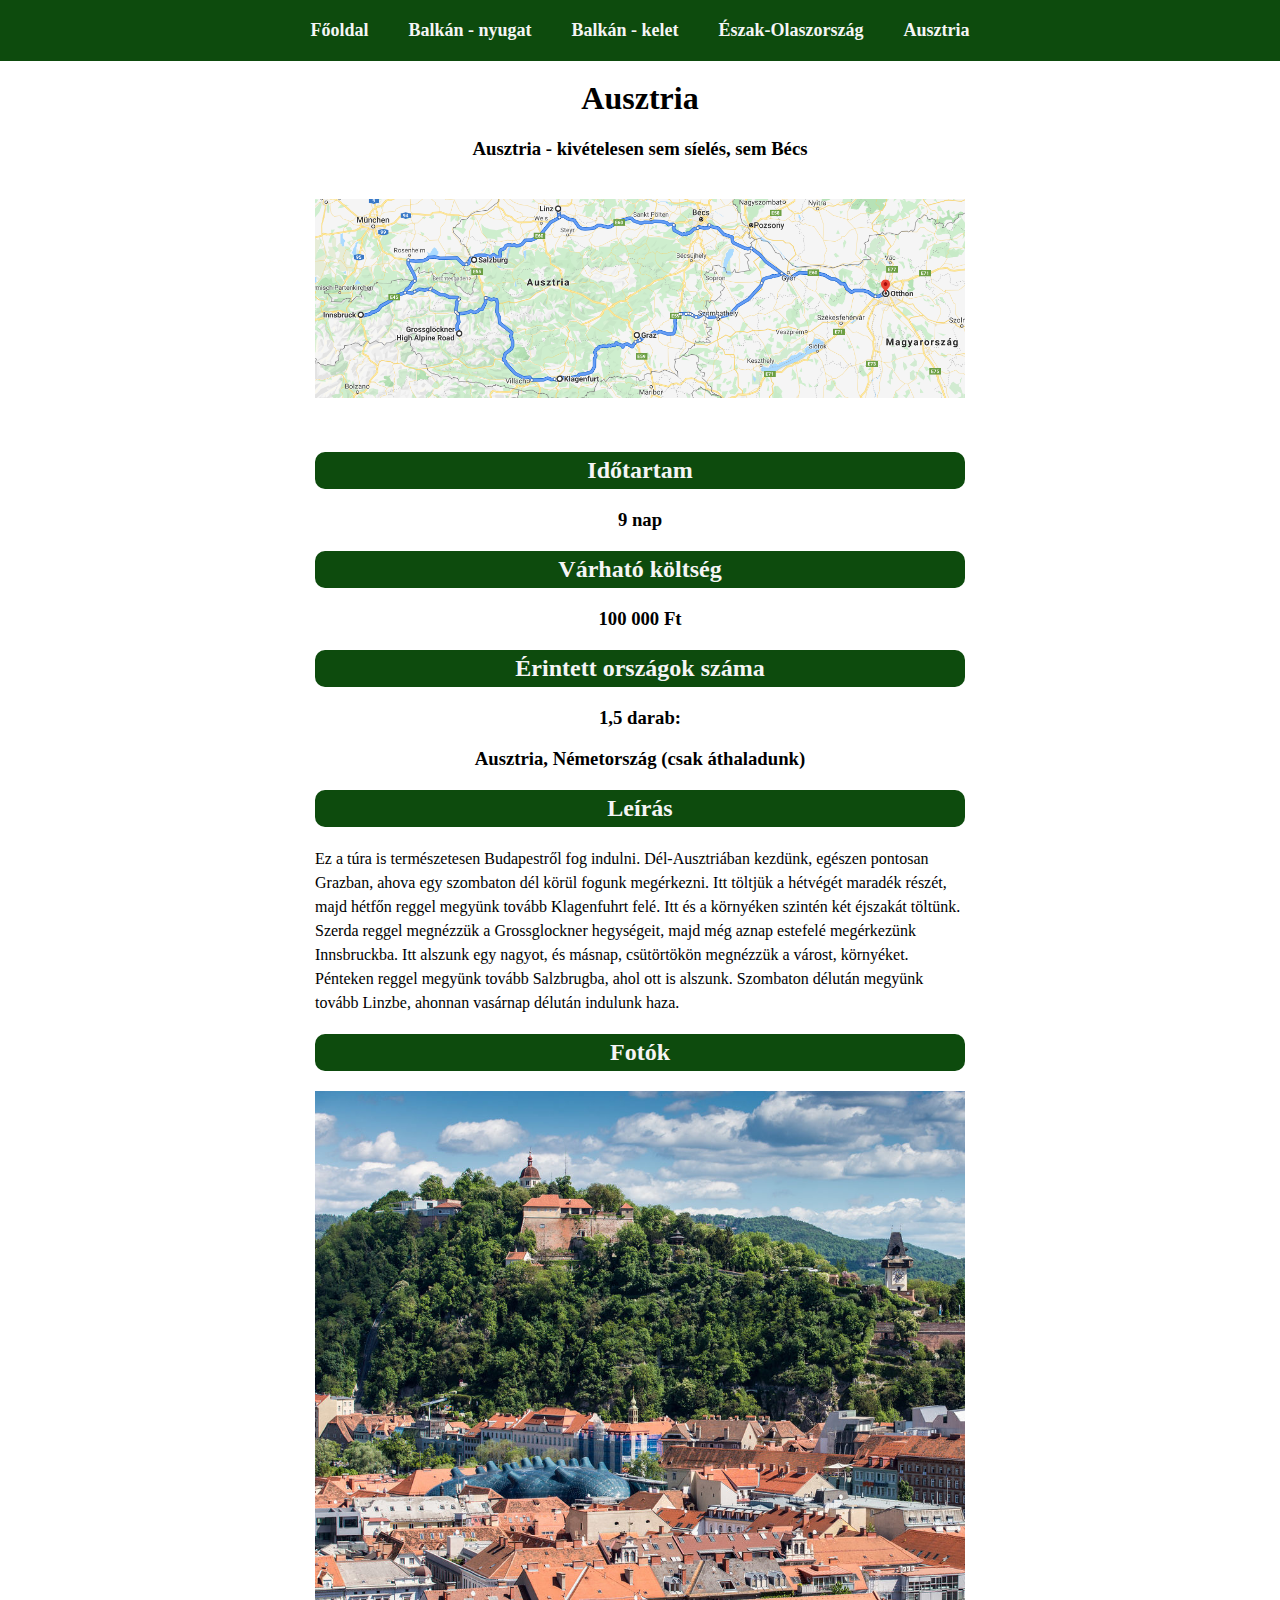
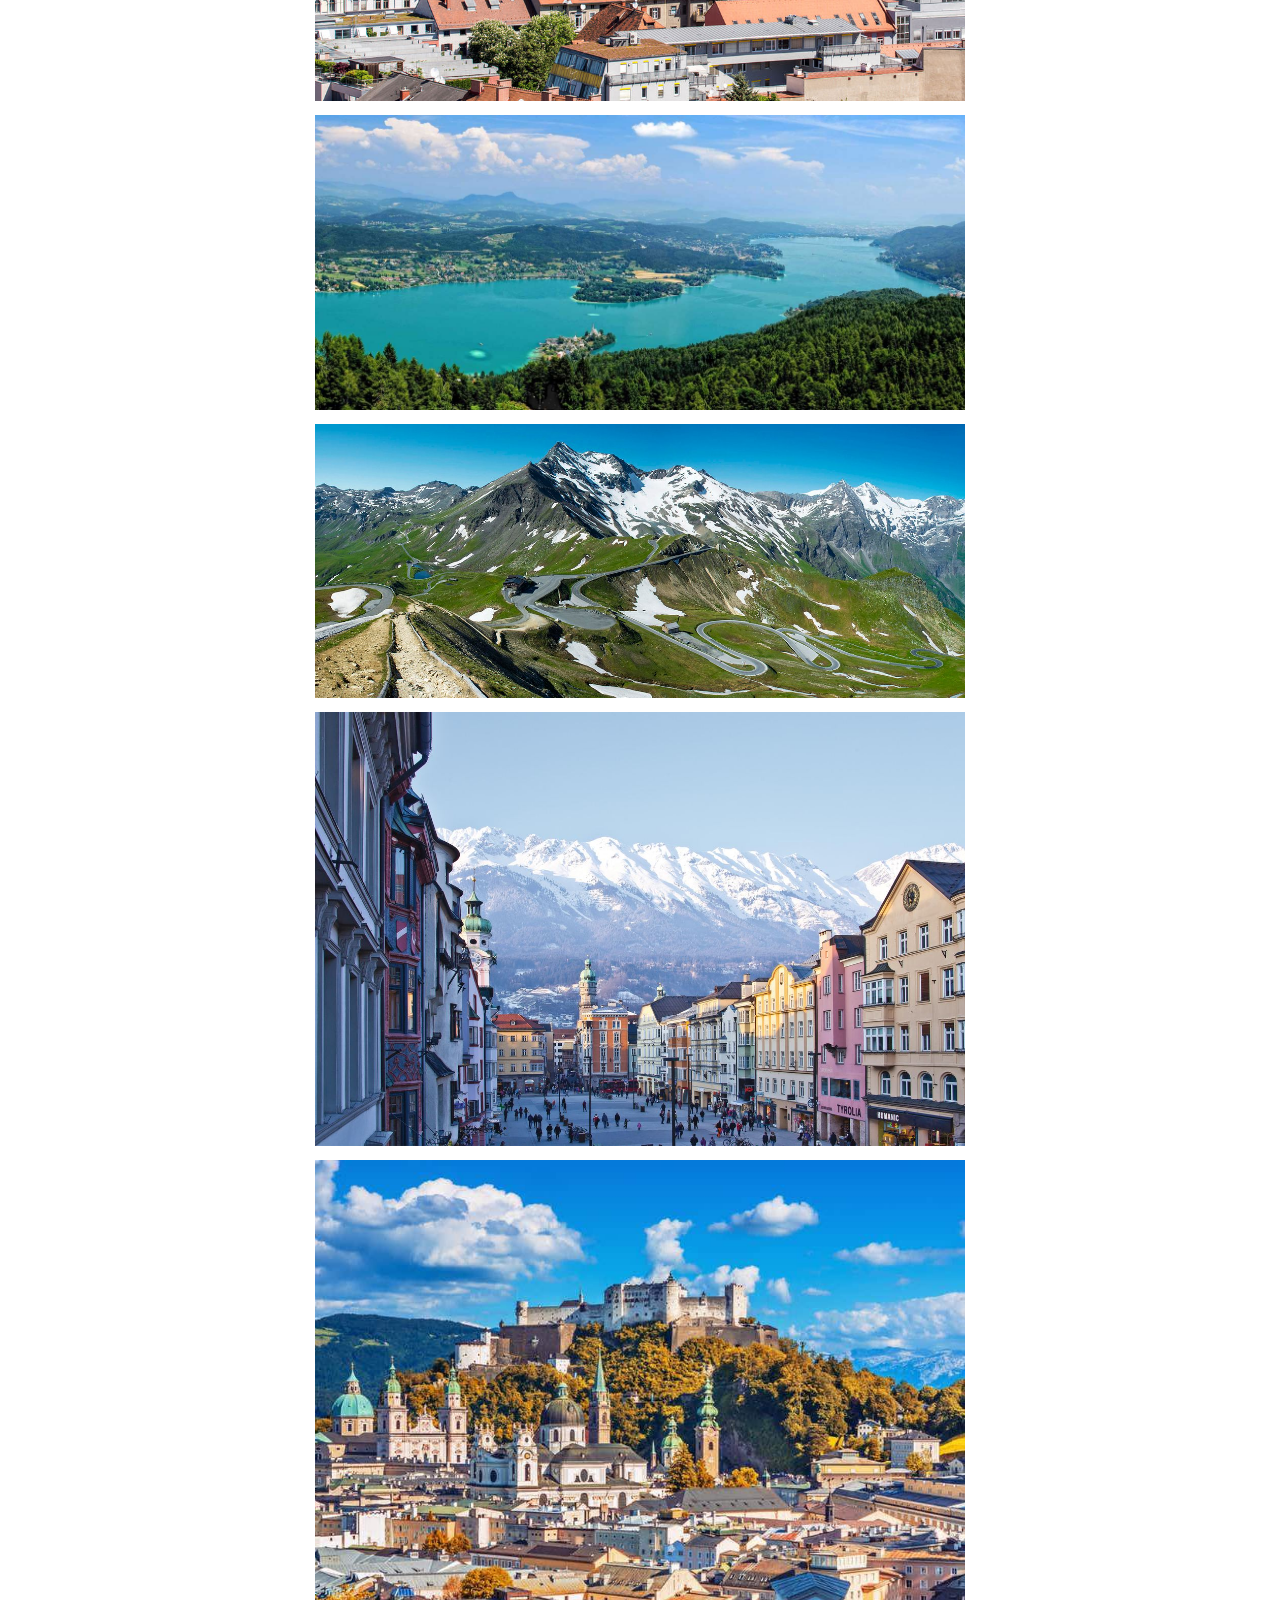
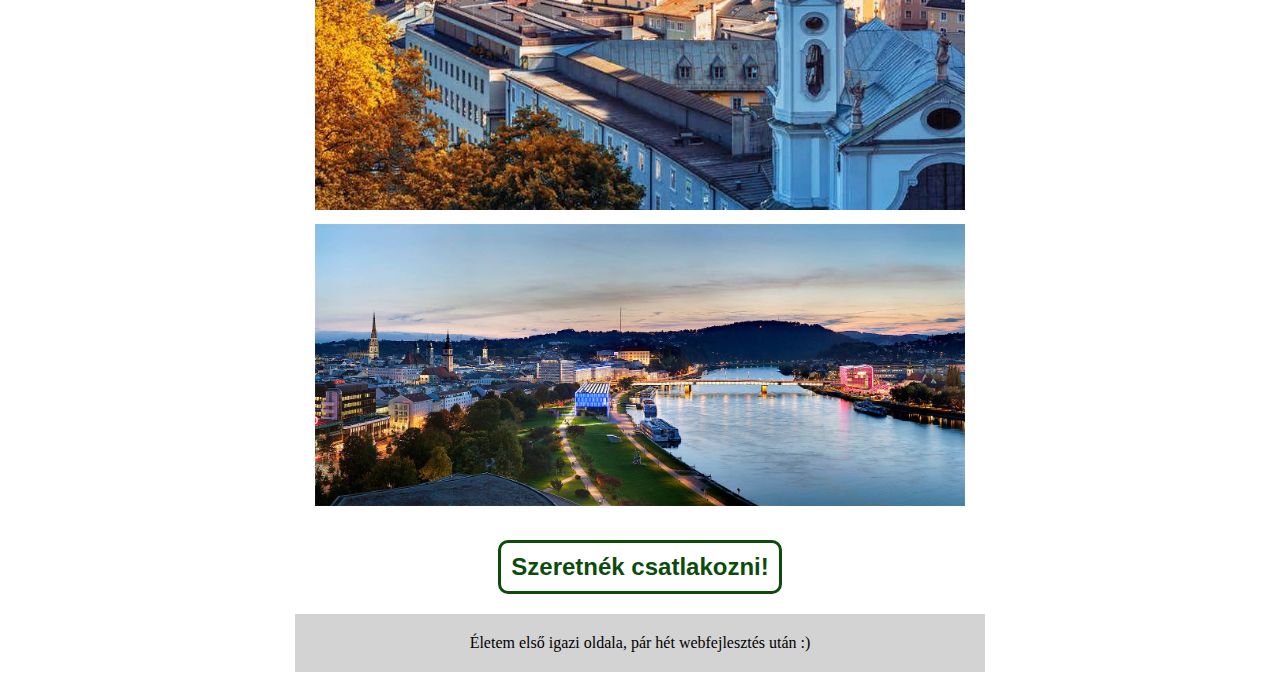
<file: ausztria.html>
<!DOCTYPE html>
<html lang="en">
<head>
    <meta charset="UTF-8">
    <meta name="viewport" content="width=device-width, initial-scale=1.0">
    <title>Közös roadtrip ősszel</title>
    <link rel="stylesheet" href="style_tripek.css">
</head>
<body>
   <header>
        <a href="index.html">Főoldal</a>
        <a href="balkán1.html">Balkán - nyugat</a>
        <a href="balkan2.html">Balkán - kelet</a>
        <a href="eszakolasz.html">Észak-Olaszország</a>
        <a href="ausztria.html">Ausztria</a>
   </header>
   <main>
        <div id="teteje">
            <h1>Ausztria</h1>
            <h3>Ausztria - kivételesen sem síelés, sem Bécs</h3>
        </div>
   <div id="kep">
        <a href="https://www.google.com/maps/dir/Budapest,+Mester+u.+4-6,+1095+Hungary/Graz,+Ausztria/Klagenfurt/Grossglockner+High+Alpine+Road,+Ausztria/Innsbruck/Salzburg/Linz/Budapest,+Mester+u.+4-6,+1095+Hungary/@47.3811324,13.6564068,7.5z/data=!4m50!4m49!1m5!1m1!1s0x4741dc561e0222c9:0x7b14b0be61abbcd7!2m2!1d19.0690285!2d47.4817773!1m5!1m1!1s0x476e3587173065bb:0xfe8e8ad1d2dfdd9b!2m2!1d15.439504!2d47.070714!1m5!1m1!1s0x47707345308f7e65:0x687eb6df8c618d2b!2m2!1d14.3122246!2d46.6364598!1m5!1m1!1s0x477715a6c2f6e8f5:0xd2cd590e3196a135!2m2!1d12.842778!2d47.083333!1m5!1m1!1s0x479d6ecfe1f8ca73:0x9d201c7d281d9b0d!2m2!1d11.4041024!2d47.2692124!1m5!1m1!1s0x47769adda908d4b1:0xc1e183a1412af73d!2m2!1d13.05501!2d47.80949!1m5!1m1!1s0x47739595fa99854d:0x7c53292c577975c4!2m2!1d14.28583!2d48.30694!1m5!1m1!1s0x4741dc561e0222c9:0x7b14b0be61abbcd7!2m2!1d19.0690285!2d47.4817773!3e0" traget="_blank"><img src="ausztria.PNG" alt="Ausztria roadtrip"></a>
   </div>
   <section>
        <h2>Időtartam</h2>
        <h3>9 nap</h3>
        <h2>Várható költség</h2>
        <h3>100 000 Ft</h3>
        <h2>Érintett országok száma</h2>
        <h3>1,5 darab:</h3>
        <h3>Ausztria, Németország (csak áthaladunk)</h3>
        <h2>Leírás</h2>
        <p id="leiras">Ez a túra is természetesen Budapestről fog indulni. Dél-Ausztriában kezdünk, egészen pontosan Grazban, ahova egy szombaton dél körül fogunk megérkezni. Itt töltjük a hétvégét maradék részét, majd hétfőn reggel megyünk tovább Klagenfuhrt felé. Itt és a környéken szintén két éjszakát töltünk. Szerda reggel megnézzük a Grossglockner hegységeit, majd még aznap estefelé megérkezünk Innsbruckba. Itt alszunk egy nagyot, és másnap, csütörtökön megnézzük a várost, környéket. Pénteken reggel megyünk tovább Salzbrugba, ahol ott is alszunk. Szombaton délután megyünk tovább Linzbe, ahonnan vasárnap délután indulunk haza.</p>
        <h2>Fotók</h2>
        <img src="graz.jpg" alt="Graz" title="Graz">
        <img src="wörthersee.jpg" alt="Wörthersee" title="Wörthersee" >
        <img src="grossglockner.jpg" alt="Grossglockner" title="Grossglockner">
        <img src="innsbruck.jpg" alt="Innsbruck" title="Innsbruck">
        <img src="salzburg.jpg" alt="Salzburg" title="Salzburg">
        <img src="linz.jpg" alt="Linz" title="Linz">
        <a href="https://forms.gle/mEpuAu7Vda2FsyvS7" target="_blank"><button>Szeretnék csatlakozni!</button></a>
    </section>
    <footer>
        <p id="labjegyzet">Életem első igazi oldala, pár hét webfejlesztés után :)</p>
    </footer>
</main>
</body>
</html>
</file>
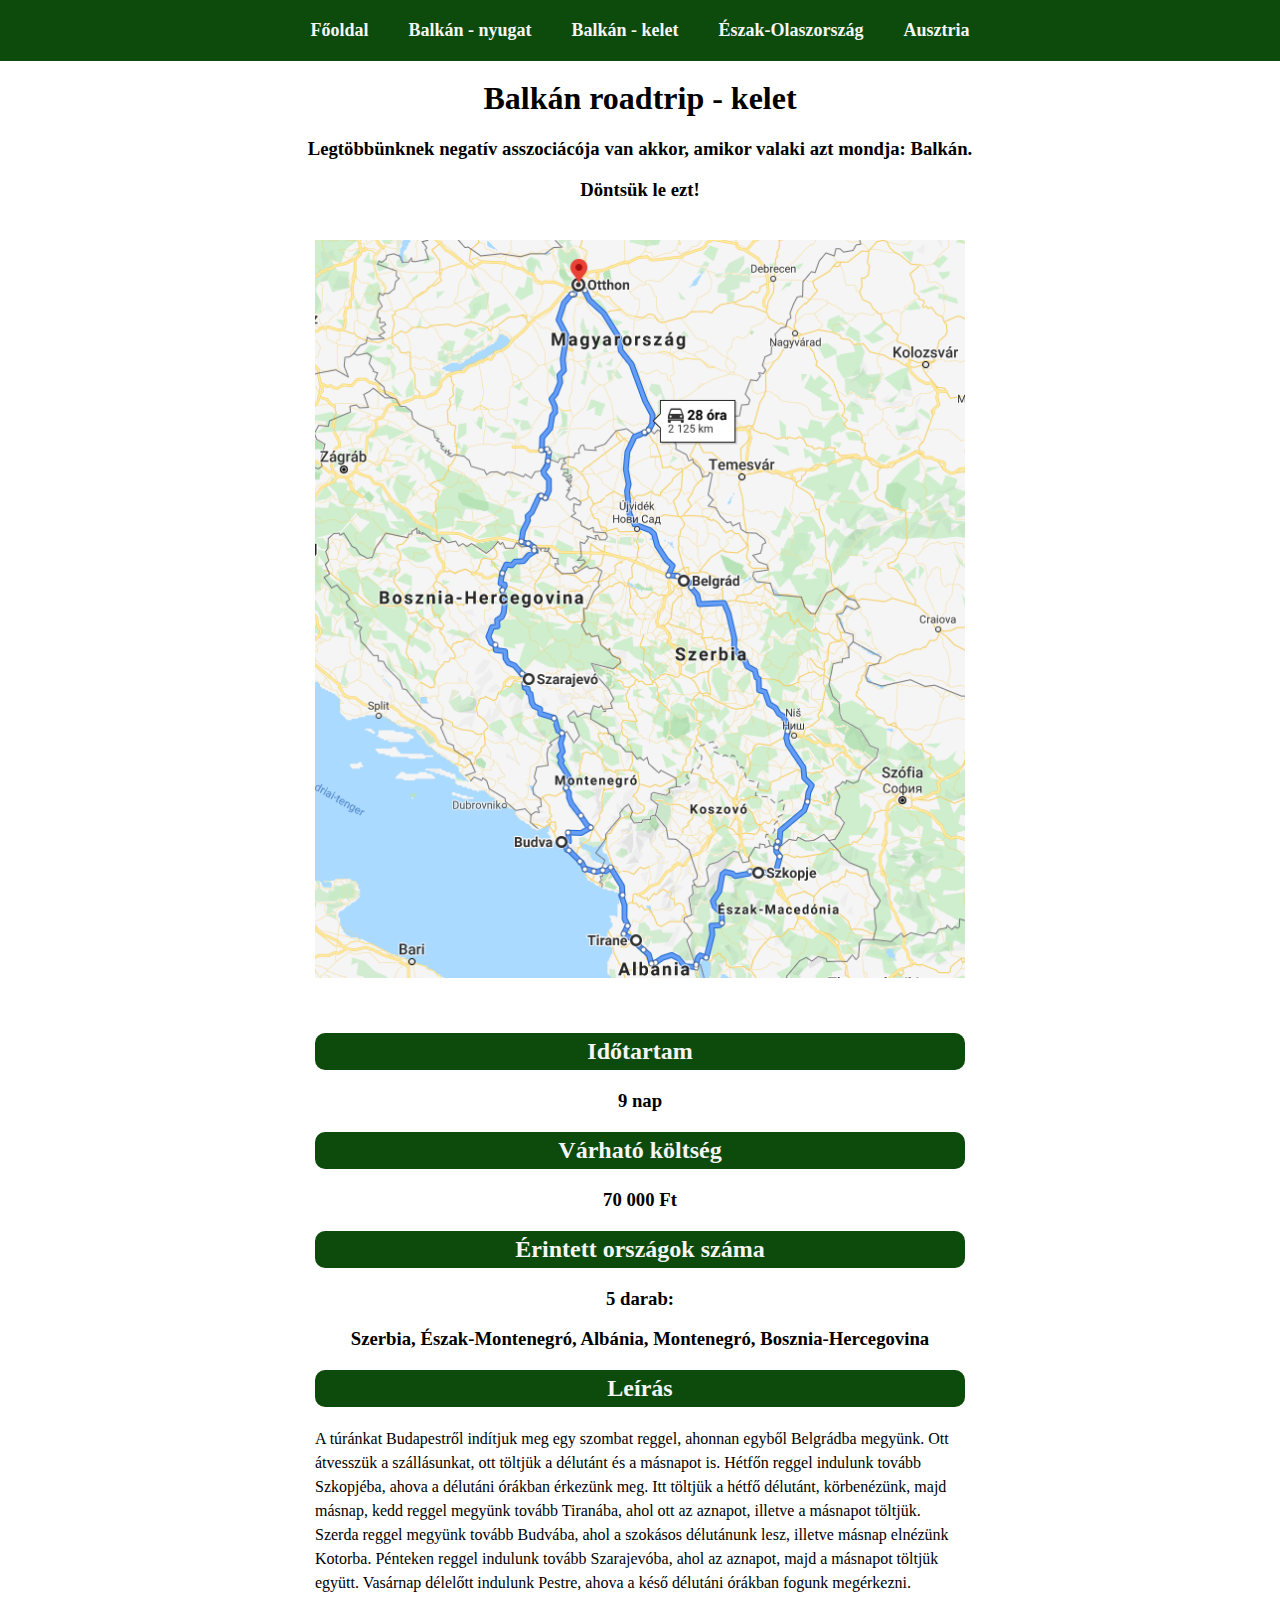
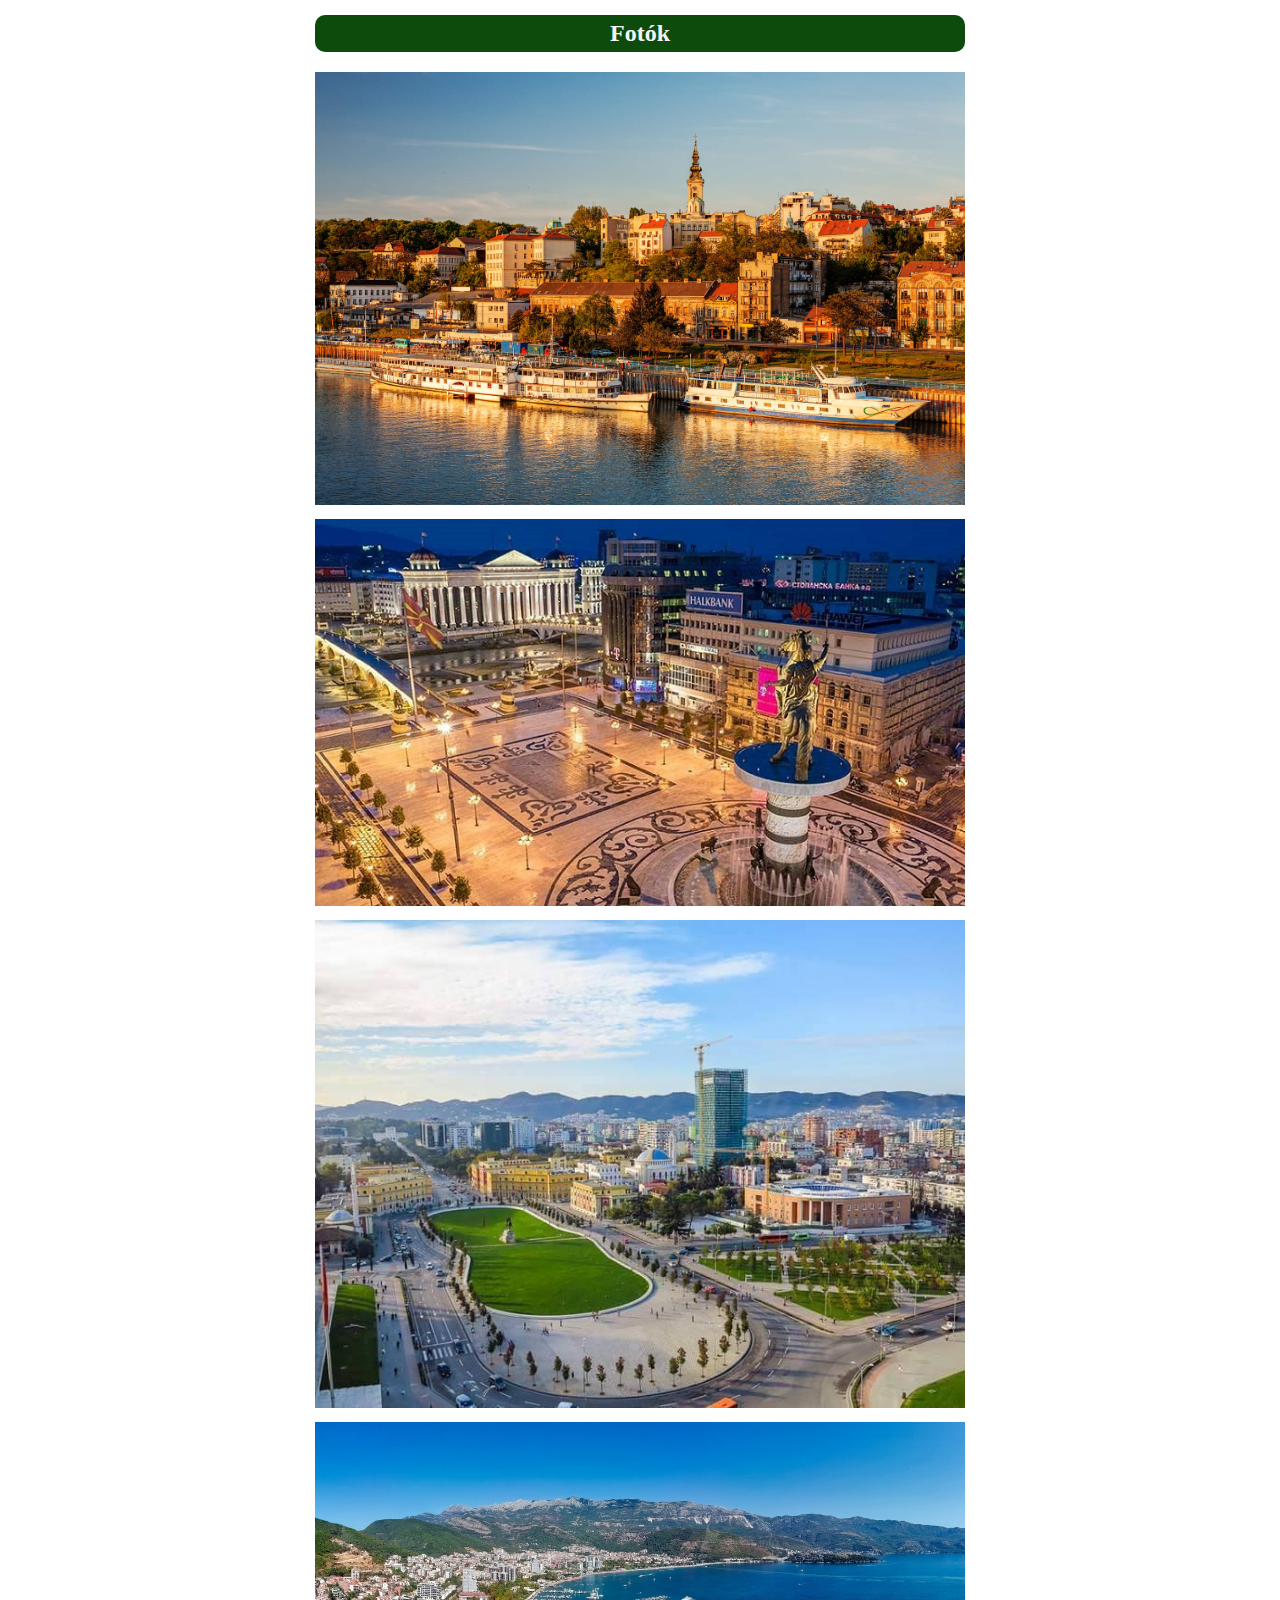
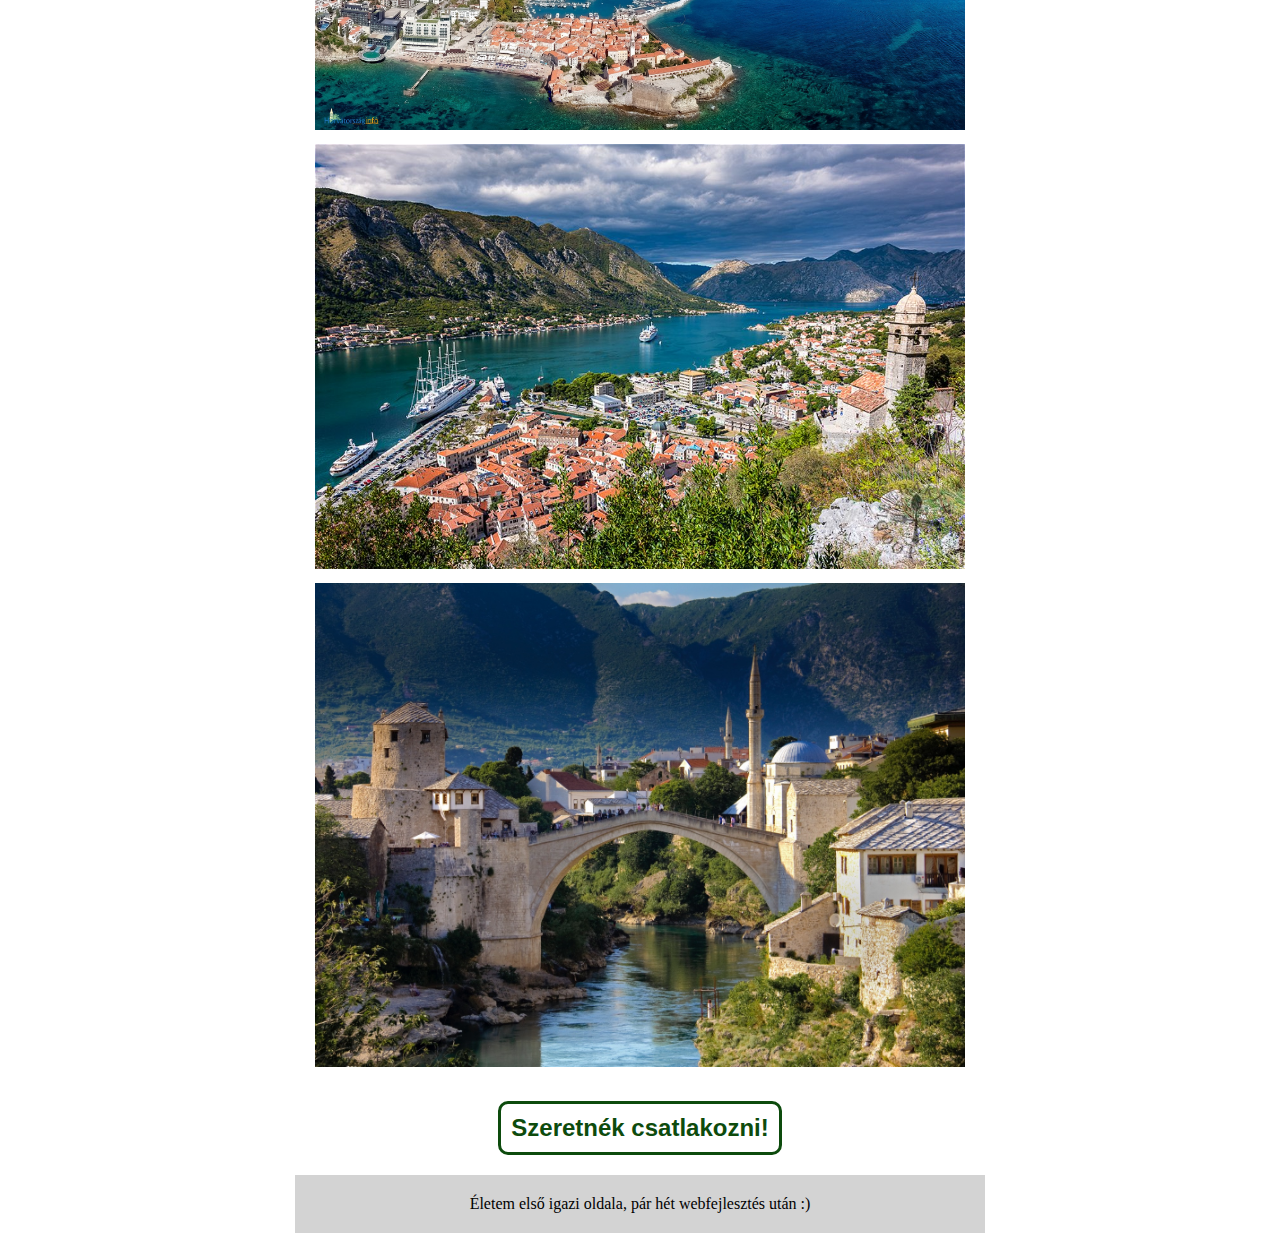
<file: balkan2.html>
<!DOCTYPE html>
<html lang="en">
<head>
    <meta charset="UTF-8">
    <meta name="viewport" content="width=device-width, initial-scale=1.0">
    <title>Közös roadtrip ősszel</title>
    <link rel="stylesheet" href="style_tripek.css">
</head>
<body>
   <header>
        <a href="index.html">Főoldal</a>
        <a href="balkán1.html">Balkán - nyugat</a>
        <a href="balkan2.html">Balkán - kelet</a>
        <a href="eszakolasz.html">Észak-Olaszország</a>
        <a href="ausztria.html">Ausztria</a>
   </header>
   <main>
        <div id="teteje">
            <h1>Balkán roadtrip - kelet</h1>
            <h3>Legtöbbünknek negatív asszociácója van akkor, amikor valaki azt mondja: Balkán.</h3>
            <h3 id="ledont">Döntsük le ezt!</h3>
        </div>
   <div id="kep">
        <a href="https://www.google.com/maps/dir/Budapest,+Mester+u.+4-6,+1095+Hungary/Belgr%C3%A1d+%D0%91%D0%B5%D0%BE%D0%B3%D1%80%D0%B0%D0%B4/Szkopje,+%C3%89szak-Maced%C3%B3nia/Tirane,+Albania/Budva,+Montenegr%C3%B3/Szarajev%C3%B3,+Bosznia-Hercegovina/Budapest,+Mester+u.+4-6,+1095+Hungary/@44.0349238,17.7448358,6.75z/data=!4m44!4m43!1m5!1m1!1s0x4741dc561e0222c9:0x7b14b0be61abbcd7!2m2!1d19.0690285!2d47.4817773!1m5!1m1!1s0x475a7aa3d7b53fbd:0x1db8645cf2177ee4!2m2!1d20.4489216!2d44.786568!1m5!1m1!1s0x135415a58c9aa2a5:0xb2ed88c260872020!2m2!1d21.4254355!2d41.9981294!1m5!1m1!1s0x1350310470fac5db:0x40092af10653720!2m2!1d19.8186982!2d41.3275459!1m5!1m1!1s0x134dd495f3e43371:0x3b467f06bc9c3048!2m2!1d18.840295!2d42.2911489!1m5!1m1!1s0x4758cbb1ed719bd1:0x562ecda6de87b33e!2m2!1d18.4130763!2d43.8562586!1m5!1m1!1s0x4741dc561e0222c9:0x7b14b0be61abbcd7!2m2!1d19.0690285!2d47.4817773!3e0" target="_blank"><img src="balkán2.PNG" alt="Balkán kelet roadtrip"></a>
   </div>
   <section>
        <h2>Időtartam</h2>
        <h3>9 nap</h3>
        <h2>Várható költség</h2>
        <h3>70 000 Ft</h3>
        <h2>Érintett országok száma</h2>
        <h3>5 darab:</h3>
        <h3>Szerbia, Észak-Montenegró, Albánia, Montenegró, Bosznia-Hercegovina</h3>
        <h2>Leírás</h2>
        <p id="leiras">A túránkat Budapestről indítjuk meg egy szombat reggel, ahonnan egyből Belgrádba megyünk. Ott átvesszük a szállásunkat, ott töltjük a délutánt és a másnapot is. Hétfőn reggel indulunk tovább Szkopjéba, ahova a délutáni órákban érkezünk meg. Itt töltjük a hétfő délutánt, körbenézünk, majd másnap, kedd reggel megyünk tovább Tiranába, ahol ott az aznapot, illetve a másnapot töltjük. Szerda reggel megyünk tovább Budvába, ahol a szokásos délutánunk lesz, illetve másnap elnézünk Kotorba. Pénteken reggel indulunk tovább Szarajevóba, ahol az aznapot, majd a másnapot töltjük együtt. Vasárnap délelőtt indulunk Pestre, ahova a késő délutáni órákban fogunk megérkezni.</p>
        <h2>Fotók</h2>
        <img src="belgrad.jpg" alt="Belgrád" title="Belgrád">
        <img src="szkopje.jpg" alt="Szkopje" title="Szkopje">
        <img src="tirana.jpg" alt="Tirana" title="Tirana">
        <img src="budva.jpg" alt="Budva" title="Budva">
        <img src="kotor.jpg" alt="Kotor" title="Kotor">
        <img src="szarajevo.jpg" alt="Szarajevó" title="Szarajevó">
        <a href="https://forms.gle/mEpuAu7Vda2FsyvS7" target="_blank"><button>Szeretnék csatlakozni!</button></a>
    </section>
    <footer>
        <p id="labjegyzet">Életem első igazi oldala, pár hét webfejlesztés után :)</p>
    </footer>
</main>
</body>
</html>
</file>
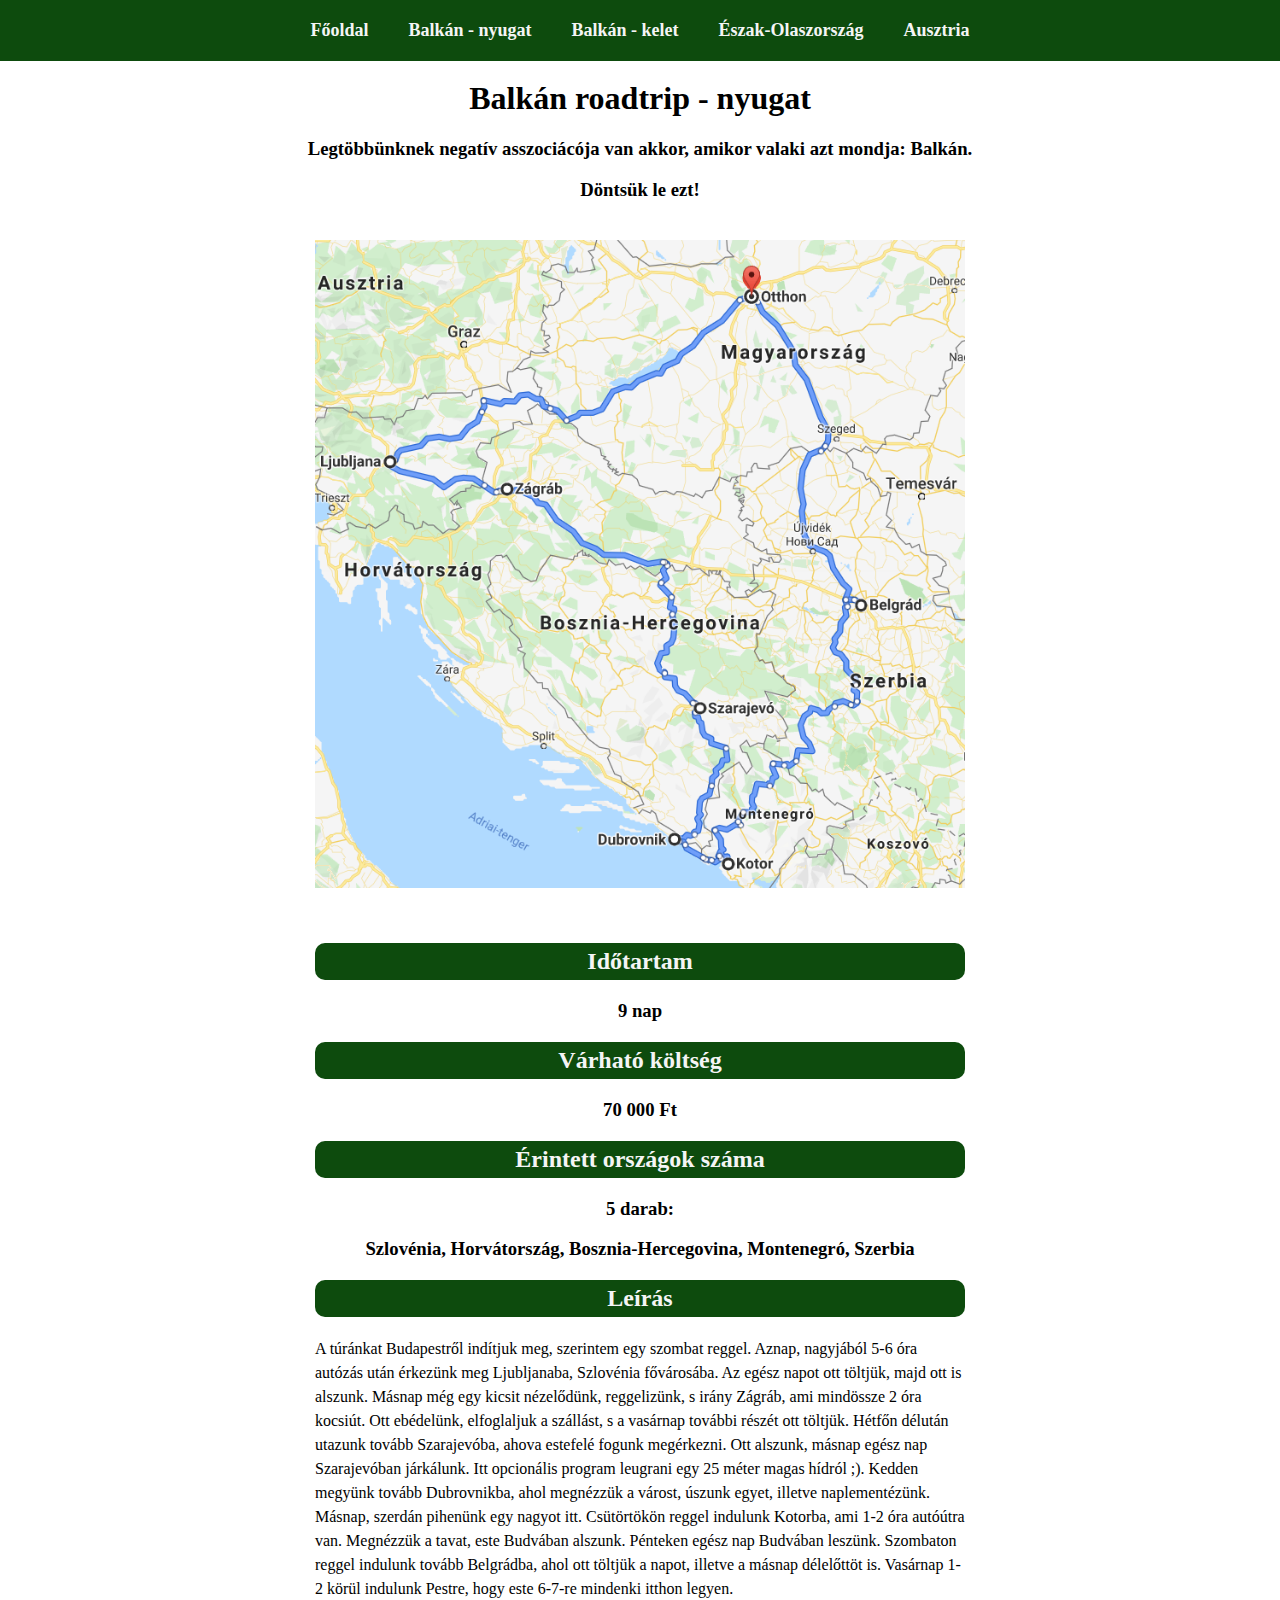
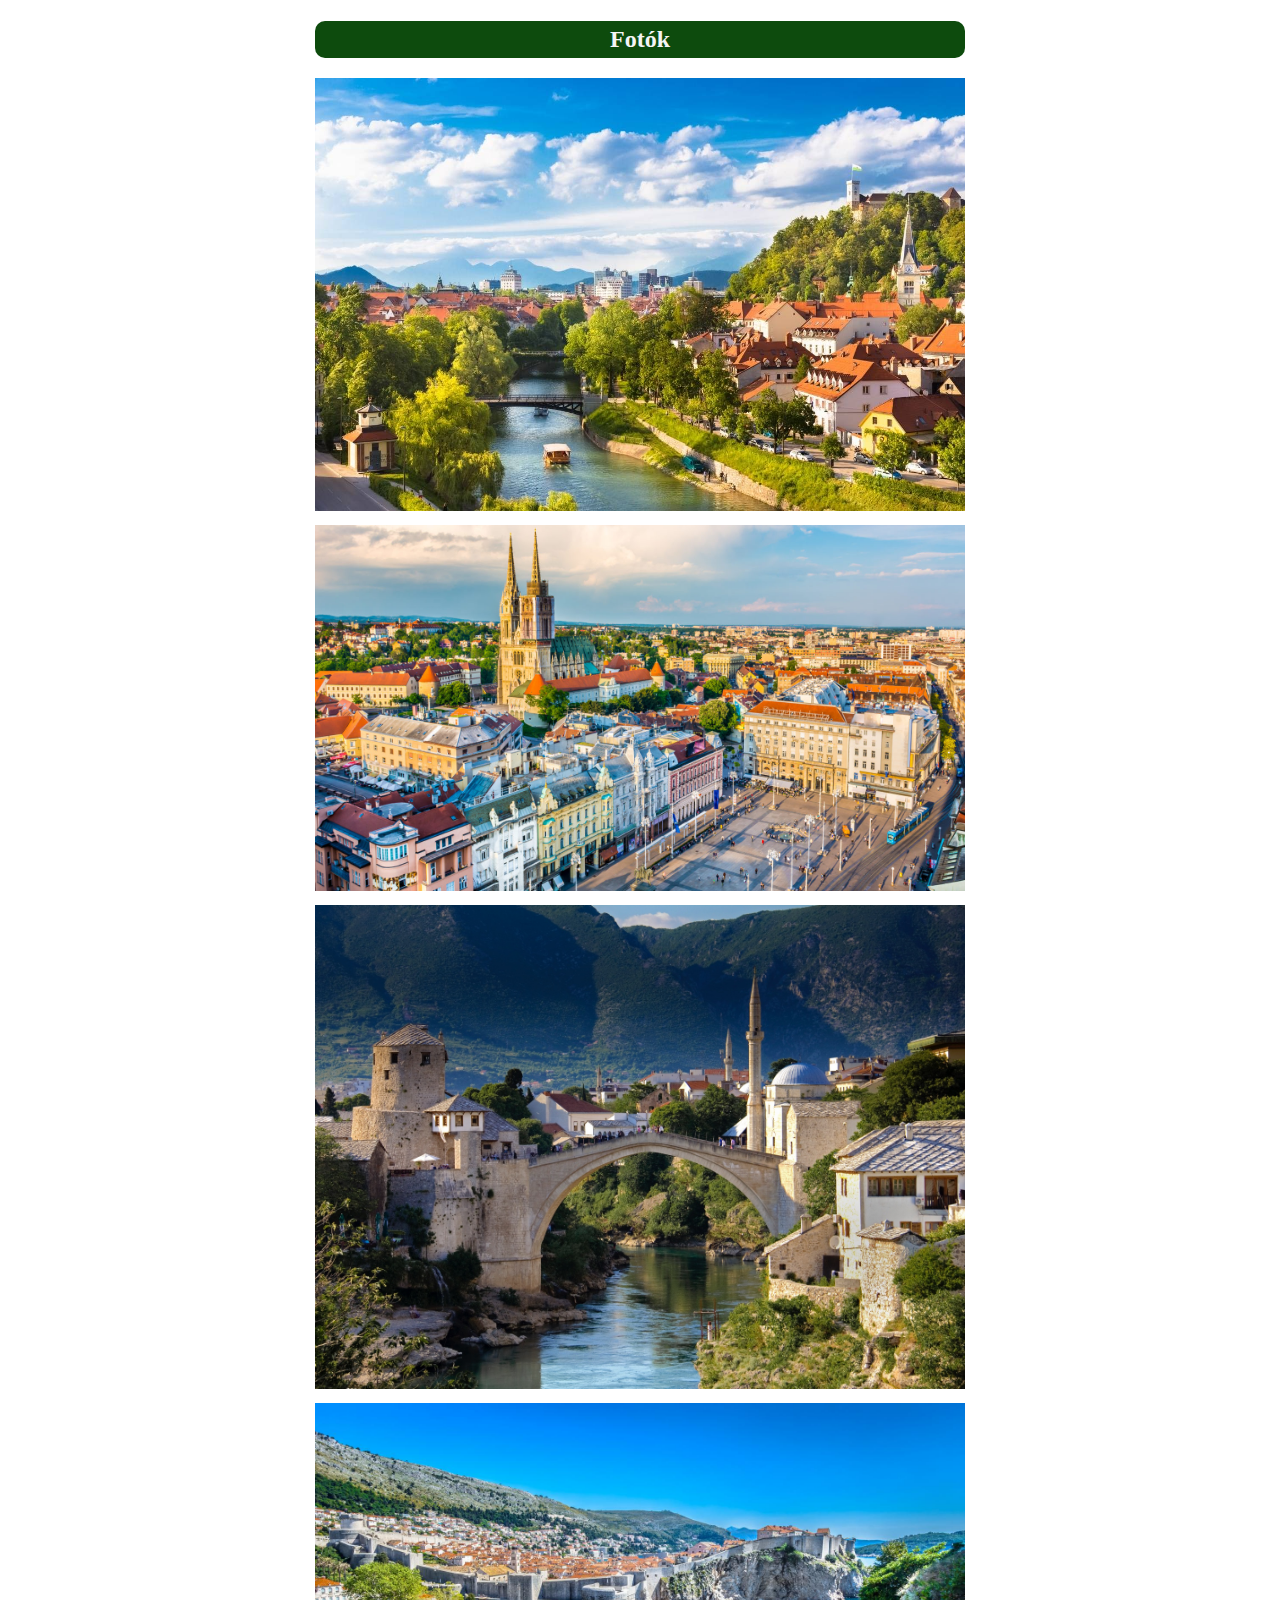
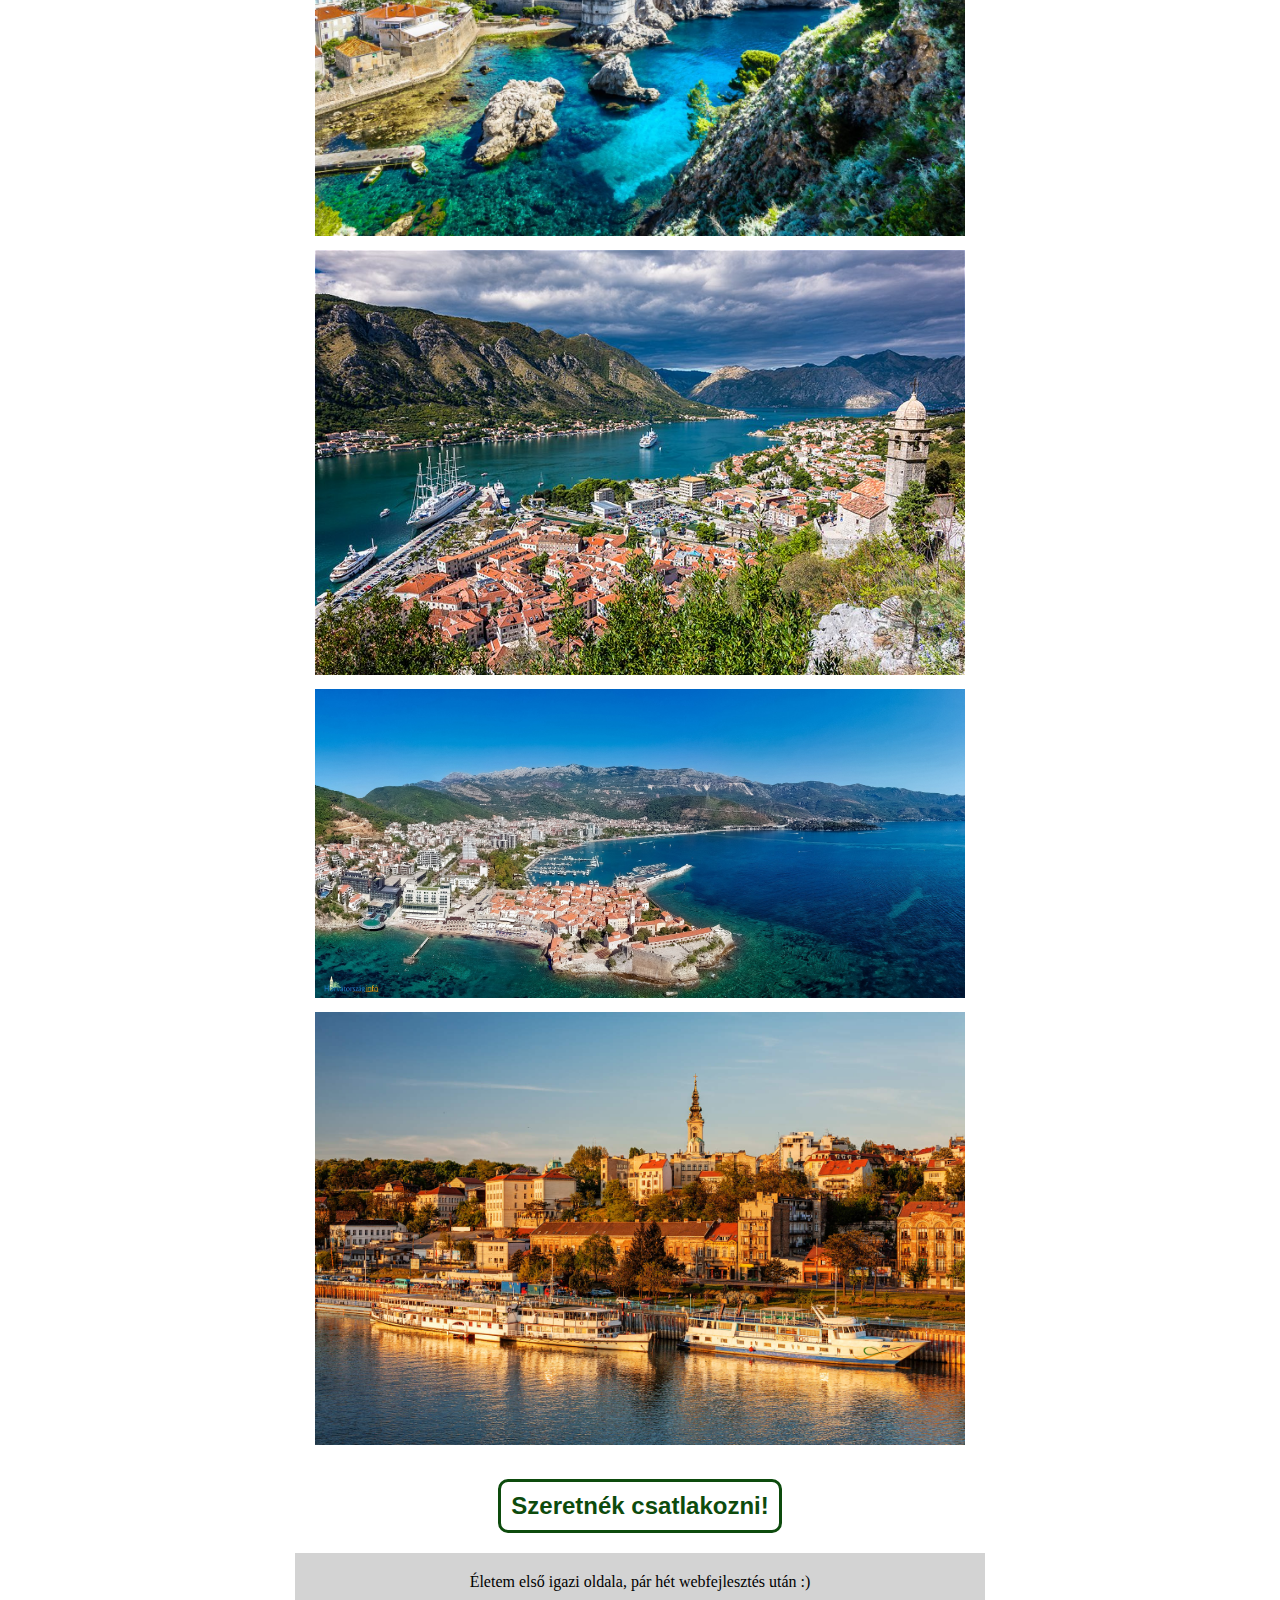
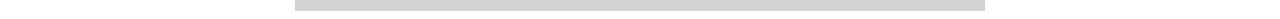
<file: balkán1.html>
<!DOCTYPE html>
<html lang="en">
<head>
    <meta charset="UTF-8">
    <meta name="viewport" content="width=device-width, initial-scale=1.0">
    <title>Közös roadtrip ősszel</title>
    <link rel="stylesheet" href="style_tripek.css">
</head>
<body>
   <header>
        <a href="index.html">Főoldal</a>
        <a href="balkán1.html">Balkán - nyugat</a>
        <a href="balkan2.html">Balkán - kelet</a>
        <a href="eszakolasz.html">Észak-Olaszország</a>
        <a href="ausztria.html">Ausztria</a>
   </header>
   <main>
        <div id="teteje">
            <h1>Balkán roadtrip - nyugat</h1>
            <h3>Legtöbbünknek negatív asszociácója van akkor, amikor valaki azt mondja: Balkán.</h3>
            <h3 id="ledont">Döntsük le ezt!</h3>
        </div>
   <div id="kep">
        <a href="https://www.google.com/maps/dir/Budapest,+Mester+u.+4-6,+1095+Hungary/Ljubljana,+Szlov%C3%A9nia/Z%C3%A1gr%C3%A1b,+Horv%C3%A1torsz%C3%A1g/Szarajev%C3%B3,+Bosznia-Hercegovina/Dubrovnik,+Horv%C3%A1torsz%C3%A1g/Kotor,+Montenegr%C3%B3/Belgrade,+Szerbia/Budapest,+Mester+u.+4-6,+1095+Hungary/@45.0588791,16.5584447,6.71z/am=t/data=!4m50!4m49!1m5!1m1!1s0x4741dc561e0222c9:0x7b14b0be61abbcd7!2m2!1d19.0690285!2d47.4817773!1m5!1m1!1s0x476531f5969886d1:0x400f81c823fec20!2m2!1d14.5057515!2d46.0569465!1m5!1m1!1s0x4765d692c902cc39:0x3a45249628fbc28a!2m2!1d15.9819189!2d45.8150108!1m5!1m1!1s0x4758cbb1ed719bd1:0x562ecda6de87b33e!2m2!1d18.4130763!2d43.8562586!1m5!1m1!1s0x134b8ba20835e87d:0x400ad50862bd500!2m2!1d18.0944238!2d42.6506606!1m5!1m1!1s0x134c33063d70c91b:0x7a73f15e212e9306!2m2!1d18.771234!2d42.424662!1m5!1m1!1s0x475a7aa3d7b53fbd:0x1db8645cf2177ee4!2m2!1d20.4489216!2d44.786568!1m5!1m1!1s0x4741dc561e0222c9:0x7b14b0be61abbcd7!2m2!1d19.0690285!2d47.4817773!3e0" target="_blank"><img src="balkán - hosszú.PNG" alt="Balkán kelet roadtrip"></a>
   </div>
   <section>
        <h2>Időtartam</h2>
        <h3>9 nap</h3>
        <h2>Várható költség</h2>
        <h3>70 000 Ft</h3>
        <h2>Érintett országok száma</h2>
        <h3>5 darab:</h3>
        <h3>Szlovénia, Horvátország, Bosznia-Hercegovina, Montenegró, Szerbia</h3>
        <h2>Leírás</h2>
        <p id="leiras">A túránkat Budapestről indítjuk meg, szerintem egy szombat reggel. Aznap, nagyjából 5-6 óra autózás után érkezünk meg Ljubljanaba, Szlovénia fővárosába. Az egész napot ott töltjük, majd ott is alszunk. Másnap még egy kicsit nézelődünk, reggelizünk, s irány Zágráb, ami mindössze 2 óra kocsiút. Ott ebédelünk, elfoglaljuk a szállást, s a vasárnap további részét ott töltjük. Hétfőn délután utazunk tovább Szarajevóba, ahova estefelé fogunk megérkezni. Ott alszunk, másnap egész nap Szarajevóban járkálunk. Itt opcionális program leugrani egy 25 méter magas hídról ;). Kedden megyünk tovább Dubrovnikba, ahol megnézzük a várost, úszunk egyet, illetve naplementézünk. Másnap, szerdán pihenünk egy nagyot itt. Csütörtökön reggel indulunk Kotorba, ami 1-2 óra autóútra van. Megnézzük a tavat, este Budvában alszunk. Pénteken egész nap Budvában leszünk. Szombaton reggel indulunk tovább Belgrádba, ahol ott töltjük a napot, illetve a másnap délelőttöt is. Vasárnap 1-2 körül indulunk Pestre, hogy este 6-7-re mindenki itthon legyen.</p>
        <h2>Fotók</h2>
        <img src="ljubljana.jpg" alt="Ljubljana" title="Ljulbjana">
        <img src="zagrab.jpg" alt="Zágráb" title="Zágráb">
        <img src="szarajevo.jpg" alt="Szarajevó" title="Szarajevó">
        <img src="dubrovnik.jpg" alt="Dubrovnik" title="Dubrovnik">
        <img src="kotor.jpg" alt="Kotor" title="Kotor">
        <img src="budva.jpg" alt="Budva" title="Budva">
        <img src="belgrad.jpg" alt="Belgrád" title="Belgrád">
        <a href="https://forms.gle/mEpuAu7Vda2FsyvS7" target="_blank"><button>Szeretnék csatlakozni!</button></a>
    </section>
    <footer>
        <p id="labjegyzet">Életem első igazi oldala, pár hét webfejlesztés után :)</p>
    </footer>
</main>
</body>
</html>
</file>
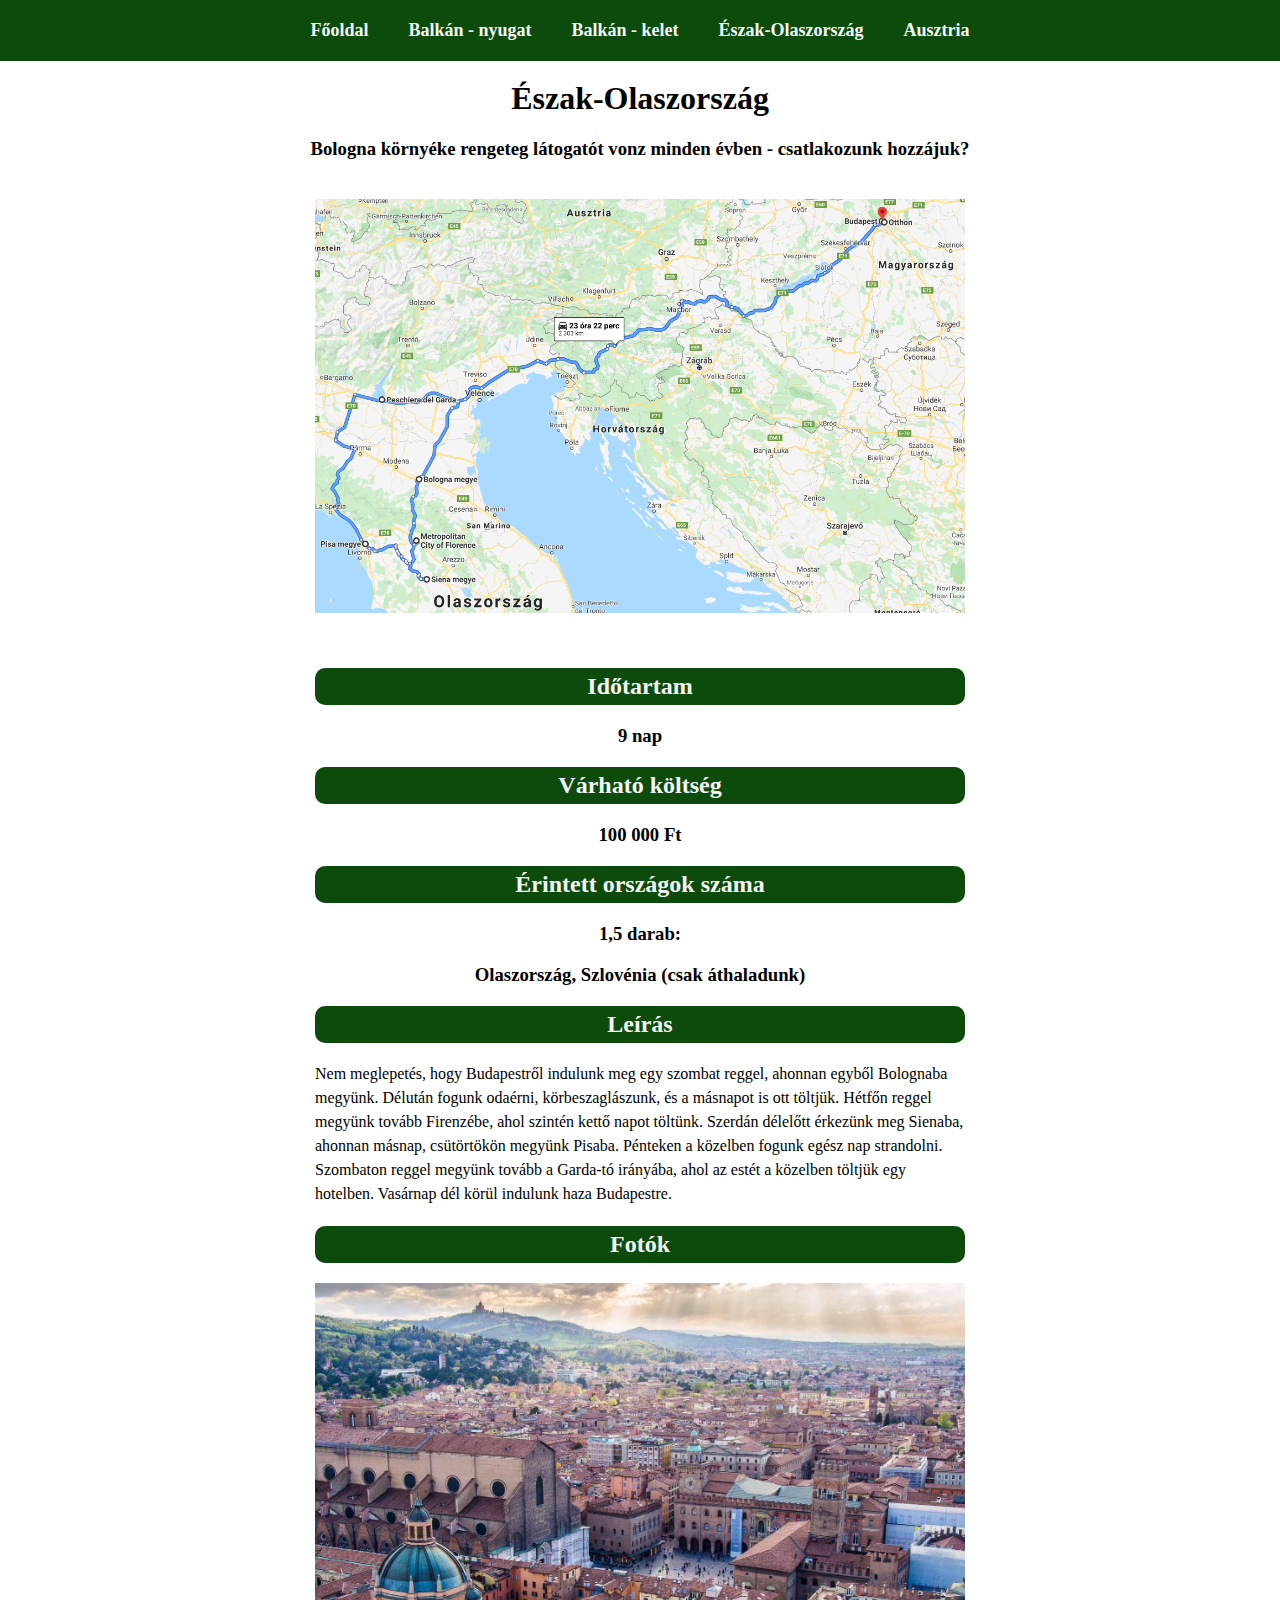
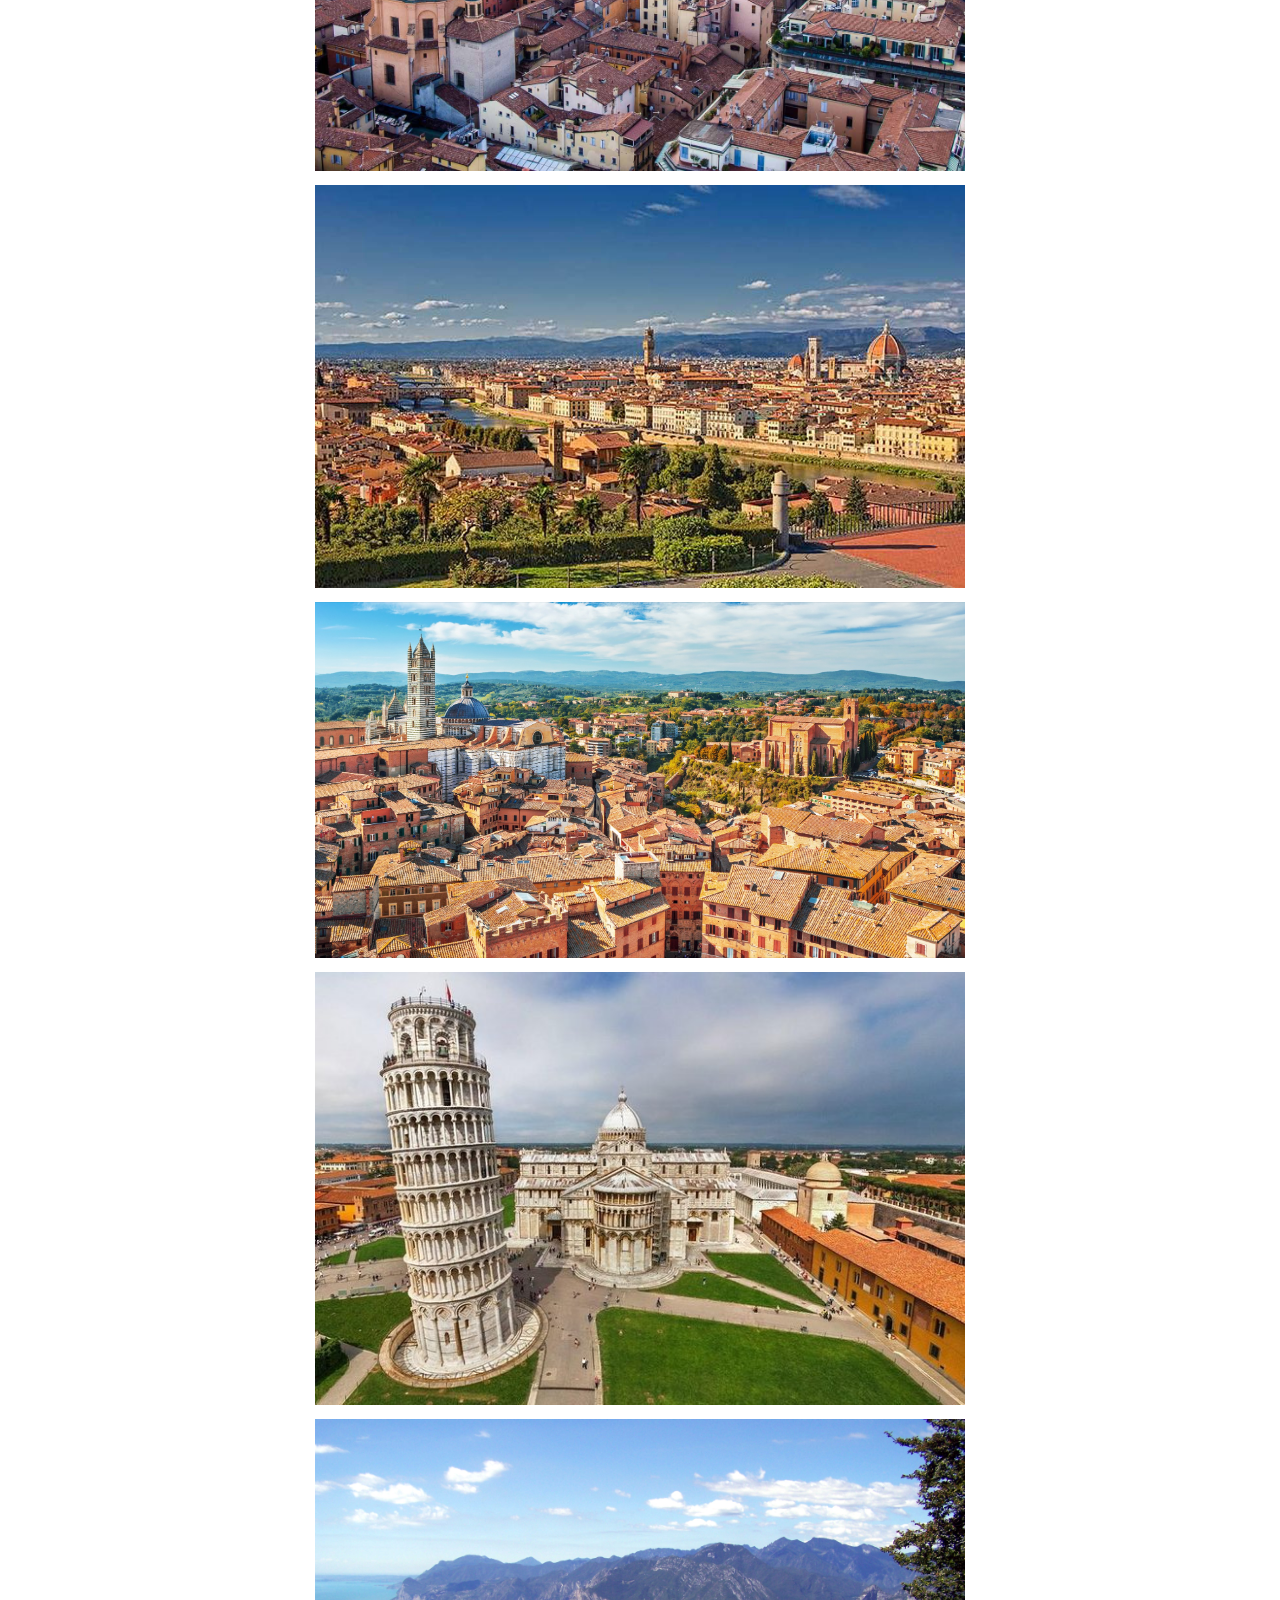
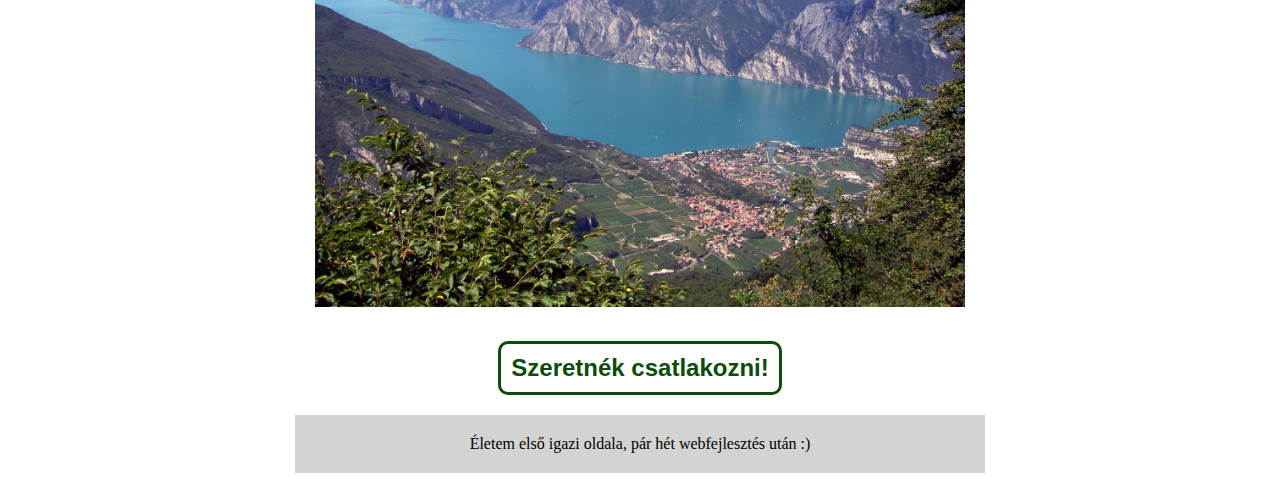
<file: eszakolasz.html>
<!DOCTYPE html>
<html lang="en">
<head>
    <meta charset="UTF-8">
    <meta name="viewport" content="width=device-width, initial-scale=1.0">
    <title>Közös roadtrip ősszel</title>
    <link rel="stylesheet" href="style_tripek.css">
</head>
<body>
   <header>
        <a href="index.html">Főoldal</a>
        <a href="balkán1.html">Balkán - nyugat</a>
        <a href="balkan2.html">Balkán - kelet</a>
        <a href="eszakolasz.html">Észak-Olaszország</a>
        <a href="ausztria.html">Ausztria</a>
   </header>
   <main>
        <div id="teteje">
            <h1>Észak-Olaszország</h1>
            <h3>Bologna környéke rengeteg látogatót vonz minden évben - csatlakozunk hozzájuk?</h3>
        </div>
   <div id="kep">
        <a href="https://www.google.com/maps/dir/Budapest,+Mester+u.+4-6,+1095+Hungary/Bologna,+Olaszorsz%C3%A1g/Firenze,+Olaszorsz%C3%A1g/Siena,+Olaszorsz%C3%A1g/Pisa,+Olaszorsz%C3%A1g/Peschiera+del+Garda/Budapest/@45.4031718,13.4828277,7.25z/data=!4m44!4m43!1m5!1m1!1s0x4741dc561e0222c9:0x7b14b0be61abbcd7!2m2!1d19.0690285!2d47.4817773!1m5!1m1!1s0x132ad54a4ea98021:0x3079b0bfcba7fb0!2m2!1d11.3047836!2d44.5005101!1m5!1m1!1s0x132af8a078bd7663:0x3082c90e3e48060!2m2!1d11.2523792!2d43.7679178!1m5!1m1!1s0x13297c3aca79d275:0x3082c90e3e480a0!2m2!1d11.4339148!2d43.2937732!1m5!1m1!1s0x132a083bf5d76fa7:0x3082c90e3e48080!2m2!1d10.4017194!2d43.7228315!1m5!1m1!1s0x4781ebd53405a0a1:0x46ae81121df51696!2m2!1d10.6865449!2d45.4396385!1m5!1m1!1s0x4741c334d1d4cfc9:0x400c4290c1e1160!2m2!1d19.040235!2d47.497912!3e0" traget="_blank"><img src="eszakolasz.PNG" alt="Észak-Olaszország roadtrip"></a>
   </div>
   <section>
        <h2>Időtartam</h2>
        <h3>9 nap</h3>
        <h2>Várható költség</h2>
        <h3>100 000 Ft</h3>
        <h2>Érintett országok száma</h2>
        <h3>1,5 darab:</h3>
        <h3>Olaszország, Szlovénia (csak áthaladunk)</h3>
        <h2>Leírás</h2>
        <p id="leiras">Nem meglepetés, hogy Budapestről indulunk meg egy szombat reggel, ahonnan egyből Bolognaba megyünk. Délután fogunk odaérni, körbeszaglászunk, és a másnapot is ott töltjük. Hétfőn reggel megyünk tovább Firenzébe, ahol szintén kettő napot töltünk. Szerdán délelőtt érkezünk meg Sienaba, ahonnan másnap, csütörtökön megyünk Pisaba. Pénteken a közelben fogunk egész nap strandolni. Szombaton reggel megyünk tovább a Garda-tó irányába, ahol az estét a közelben töltjük egy hotelben. Vasárnap dél körül indulunk haza Budapestre.</p>
        <h2>Fotók</h2>
        <img src="bologna.jpg" alt="Bologna" title="Bologna">
        <img src="firenze.jpg" alt="Firenze" title="Firenze">
        <img src="siena.jpg" alt="Siena" title="Siena">
        <img src="pisa.jpg" alt="Pisa" title="Pisa">
        <img src="garda-to.jpg" alt="Garda-tó" title="Garda-tó">
        <a href="https://forms.gle/mEpuAu7Vda2FsyvS7" target="_blank"><button>Szeretnék csatlakozni!</button></a>
    </section>
    <footer>
        <p id="labjegyzet">Életem első igazi oldala, pár hét webfejlesztés után :)</p>
    </footer>
</main>
</body>
</html>
</file>
<file: style_tripek.css>
header{
    display: flex;
    justify-content: center;
    background-color: rgb(13, 75, 13);
    margin: auto;
    position: fixed;
    width: 100%;
    top: 0;
    left: 0;
}
a{
    text-decoration: none;
    color: whitesmoke;
    font-weight: 800;
    margin: 20px;
    font-size: large;
}
main{
    margin-top: 80px;
}
#teteje{
    text-align: center;
}
h1{
    display: block;
    text-align: center;
}
p{
    display: block;
    text-align: left;
    width: 650px;
    margin: 0 auto;
}
#ledont{
    font-weight: 900;
}
#kep{
    display: flex;
    justify-content: center;
}
img{
    width: 650px;
    margin-bottom: 10px;
}
h2{
    background-color: rgb(13, 75, 13);
    color: whitesmoke;
    border-radius: 10px;
    padding: 5px 5px;
}
section{
    text-align: center;
    width: 650px;
    margin: 0 auto;
}
#leiras{
    text-align: left;
    line-height: 1.5;
}
button{
    background-color: white;
    border: 3px solid rgb(13, 75, 13);
    padding: 10px;
    color: rgb(13, 75, 13);
    font-weight: 900;
    border-radius: 10px;
    margin-top: 20px;
    font-size: 1.5rem;
}
button:hover{
    cursor: pointer;
    background-color: rgb(13, 75, 13);
    border: 3px solid white;
    padding: 10px;
    color: white;
    font-weight: 900;
    border-radius: 10px;
}
#labjegyzet{
    background-color: lightgrey;
    padding: 20px 20px;
    margin-top: 20px;
    text-align: center;
}
</file>
